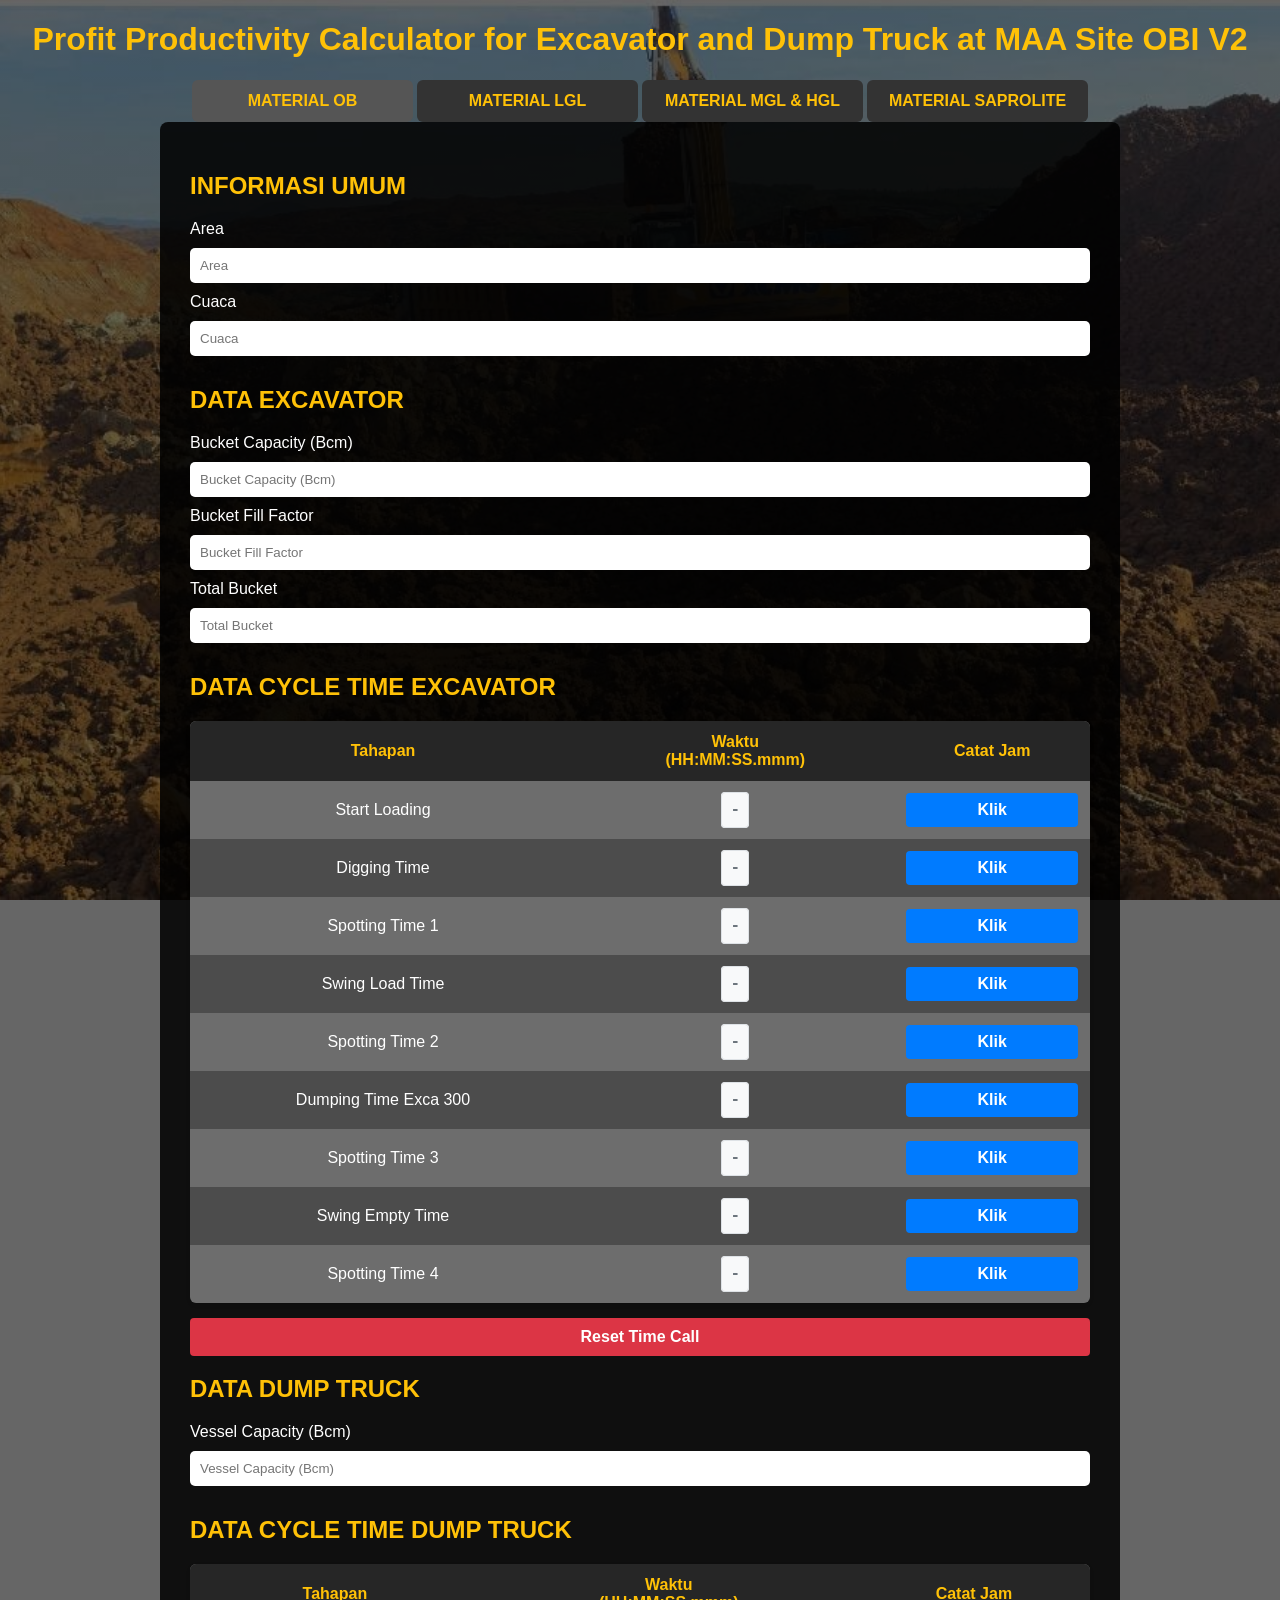
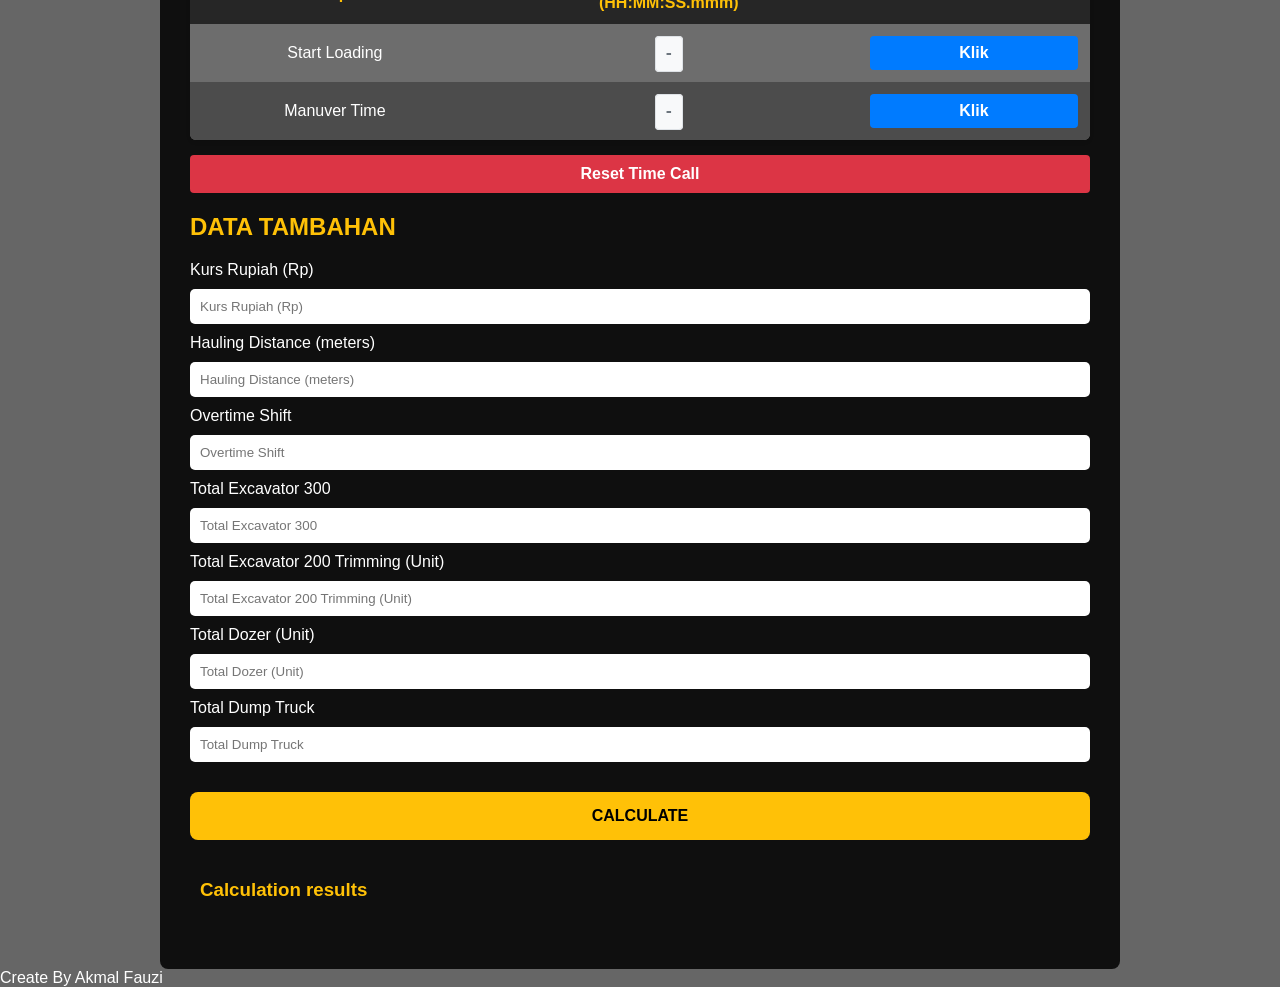
<file: index.html>
<!DOCTYPE html>
<html lang="en">
<head>
  <meta charset="UTF-8" />
  <meta name="viewport" content="width=device-width, initial-scale=1.0"/>
  <title>Productivity Profit v2 Calculator</title>
  <link rel="stylesheet" href="style.css">

  <style>
    .time-call-section {
      background-color: #f8f9fa;
      border: 1px solid #dee2e6;
      border-radius: 8px;
      padding: 20px;
      margin: 20px 0;
    }
    
    .time-call-header {
      background-color: #6c757d;
      color: #ffc107;
      padding: 15px;
      border-radius: 6px;
      margin-bottom: 20px;
      text-align: center;
      font-weight: bold;
      font-size: 18px;
    }
    
    .time-call-table {
      width: 100%;
      border-collapse: collapse;
      background-color: rgb(109, 109, 109);
      border-radius: 6px;
      overflow: hidden;
      box-shadow: 0 2px 4px rgba(0,0,0,0.1);
    }
    
    .time-call-table th {
      background-color: #262626;
      color: #ffc107;
      padding: 12px;
      text-align: center;
      font-weight: bold;
    }
    
    .time-call-table td {
      padding: 12px;
      text-align: center;
    }
    
    .time-call-table tr:nth-child(even) {
      background-color: #4c4c4c;
    }
    
    .phase-name {
      text-align: left;
      font-weight: 500;
      color: #ffffff;
    }
    
    .time-display {
      font-family: 'Courier New', monospace;
      font-weight: bold;
      color: #6c757d;
      background-color: #f8f9fa;
      padding: 8px;
      border-radius: 4px;
      border: 1px solid #dee2e6;
    }
    
    .recorded-time {
      color: #28a745;
      background-color: #d4edda;
      border-color: #c3e6cb;
    }
    
    .klik-button {
      background-color: #007bff;
      color: white;
      border: none;
      padding: 8px 16px;
      border-radius: 4px;
      cursor: pointer;
      font-weight: bold;
      transition: all 0.2s ease;
    }
    
    .klik-button:hover {
      background-color: #0056b3;
      transform: translateY(-1px);
    }
    
    .klik-button:active {
      transform: translateY(0);
    }
    
    .reset-button {
      background-color: #dc3545;
      color: white;
      border: none;
      padding: 10px 20px;
      border-radius: 4px;
      cursor: pointer;
      font-weight: bold;
      margin-top: 15px;
      transition: all 0.2s ease;
    }
    
    .reset-button:hover {
      background-color: #c82333;
    }
    
    .summary-section {
      margin-top: 20px;
      padding: 15px;
      background-color: #e3f2fd;
      border-radius: 6px;
      border-left: 4px solid #2196f3;
    }
    
    .summary-title {
      color: #1976d2;
      font-weight: bold;
      margin-bottom: 10px;
    }
    
    .summary-item {
      display: flex;
      justify-content: space-between;
      margin-bottom: 5px;
      padding: 5px 0;
    }
    
    .summary-value {
      font-family: 'Courier New', monospace;
      font-weight: bold;
      color: #1976d2;
    }
  </style>
</head>
<body>
    <h1>Profit Productivity Calculator for Excavator and Dump Truck at MAA Site OBI V2</h1>
    <div class="tabs">
      <button class="tab active">MATERIAL OB</button>
      <button class="tab" onclick="location.href='lgl.html'">MATERIAL LGL</button>
      <button class="tab" onclick="location.href='hglmgl.html'">MATERIAL MGL & HGL</button>
      <button class="tab" onclick="location.href='saprolite.html'">MATERIAL SAPROLITE</button>
    </div>
  <div class="container">
    

    <form id="calc-form">

      <section class="info-section">
        <h2>INFORMASI UMUM</h2>
        <label for="area">Area</label>
        <input type="text" placeholder="Area" id="area">
        <label for="cuaca">Cuaca</label>
        <input type="text" placeholder="Cuaca" id="cuaca">
      </section>

      <section>
        <h2>DATA EXCAVATOR</h2>
        <label for="">Bucket Capacity (Bcm)</label>
        <input type="number" step="any" placeholder="Bucket Capacity (Bcm)" id="bucketCapacity" required>
        <label for="">Bucket Fill Factor</label>
        <input type="number" step="any" placeholder="Bucket Fill Factor" id="fillFactor" required>
        <label for="">Total Bucket</label>
        <input type="number" step="any" placeholder="Total Bucket" id="totalBucket" required>
      </section>

      <!-- TIME CALL SECTION -->
        <h2>DATA CYCLE TIME EXCAVATOR</h2>
        <table class="time-call-table">
          <thead>
            <tr>
              <th>Tahapan</th>
              <th>Waktu<br>(HH:MM:SS.mmm)</th>
              <th>Catat Jam</th>
            </tr>
          </thead>
          <tbody>
            <tr>
              <td class="phase-name">Start Loading</td>
              <td><span class="time-display" id="start-loading-time">-</span></td>
              <td><button type="button" class="klik-button" onclick="recordTime('startLoading')">Klik</button></td>
            </tr>
            <tr>
              <td class="phase-name">Digging Time</td>
              <td><span class="time-display" id="digging-time">-</span></td>
              <td><button type="button" class="klik-button" onclick="recordTime('digging')">Klik</button></td>
            </tr>
            <tr>
              <td class="phase-name">Spotting Time 1</td>
              <td><span class="time-display" id="spotting1-time">-</span></td>
              <td><button type="button" class="klik-button" onclick="recordTime('spotting1')">Klik</button></td>
            </tr>
            <tr>
              <td class="phase-name">Swing Load Time</td>
              <td><span class="time-display" id="swing-load-time">-</span></td>
              <td><button type="button" class="klik-button" onclick="recordTime('swingLoad')">Klik</button></td>
            </tr>
            <tr>
              <td class="phase-name">Spotting Time 2</td>
              <td><span class="time-display" id="spotting2-time">-</span></td>
              <td><button type="button" class="klik-button" onclick="recordTime('spotting2')">Klik</button></td>
            </tr>
            <tr>
              <td class="phase-name">Dumping Time Exca 300</td>
              <td><span class="time-display" id="dumping-exca-time">-</span></td>
              <td><button type="button" class="klik-button" onclick="recordTime('dumpingExca')">Klik</button></td>
            </tr>
            <tr>
              <td class="phase-name">Spotting Time 3</td>
              <td><span class="time-display" id="spotting3-time">-</span></td>
              <td><button type="button" class="klik-button" onclick="recordTime('spotting3')">Klik</button></td>
            </tr>
            <tr>
              <td class="phase-name">Swing Empty Time</td>
              <td><span class="time-display" id="swing-empty-time">-</span></td>
              <td><button type="button" class="klik-button" onclick="recordTime('swingEmpty')">Klik</button></td>
            </tr>
            <tr>
              <td class="phase-name">Spotting Time 4</td>
              <td><span class="time-display" id="spotting4-time">-</span></td>
              <td><button type="button" class="klik-button" onclick="recordTime('spotting4')">Klik</button></td>
            </tr>
          </tbody>
          <input type="hidden" id="startLoading">
          <input type="hidden" id="digging">
          <input type="hidden" id="spotting1">
          <input type="hidden" id="swingLoad">
          <input type="hidden" id="spotting2">
          <input type="hidden" id="dumpingExca">
          <input type="hidden" id="spotting3">
          <input type="hidden" id="swingEmpty">
          <input type="hidden" id="spotting4">

        </table>
        
        <button type="button" class="reset-button" onclick="resetTimeCall()">Reset Time Call</button>

      <section>
        <h2>DATA DUMP TRUCK</h2>
        <label for="">Vessel Capacity (Bcm)</label>
        <input type="number" step="any" placeholder="Vessel Capacity (Bcm)" id="vesselCapacity" required>
      </section>

      <h2>DATA CYCLE TIME DUMP TRUCK</h2>
        <table class="time-call-table">
          <thead>
            <tr>
              <th>Tahapan</th>
              <th>Waktu<br>(HH:MM:SS.mmm)</th>
              <th>Catat Jam</th>
            </tr>
          </thead>
          <tbody>
            <tr>
              <td class="phase-name">Start Loading</td>
              <td><span class="time-display" id="start-loading-time-dt">-</span></td>
              <td><button type="button" class="klik-button" onclick="recordTime('startLoadingdt')">Klik</button></td>
            </tr>
            <tr>
              <td class="phase-name">Manuver Time </td>
              <td><span class="time-display" id="manuver-time">-</span></td>
              <td><button type="button" class="klik-button" onclick="recordTime('manuver')">Klik</button></td>
            </tr>
          </tbody>
          <input type="hidden" id="startLoadingdt">
          <input type="hidden" id="manuver">

        </table>
        
        <button type="button" class="reset-button" onclick="resetTimeCall()">Reset Time Call</button>

      <section>
        <h2>DATA TAMBAHAN</h2>
        <label for="">Kurs Rupiah (Rp)</label>
        <input type="number" step="any" placeholder="Kurs Rupiah (Rp)" id="kursRupiah" required>
        <label for="">Hauling Distance (meters)</label>
        <input type="number" step="any" placeholder="Hauling Distance (meters)" id="haulingDistance" required>
        <label for="">Overtime Shift</label>
        <input type="number" step="any" placeholder="Overtime Shift" id="overtimeshift" required>
        <label for="">Total Excavator 300</label>
        <input type="number" step="any" placeholder="Total Excavator 300" id="exca300" required>
        <label for="">Total Excavator 200 Trimming (Unit)</label>
        <input type="number" step="any" placeholder="Total Excavator 200 Trimming (Unit)" id="exca200" required>
        <label for="">Total Dozer (Unit)</label>
        <input type="number" step="any" placeholder="Total Dozer (Unit)" id="dozer" required>
        <label for="">Total Dump Truck</label>
        <input type="number" step="any" placeholder="Total Dump Truck" id="dt" required>
      </section>

      <button type="submit">CALCULATE</button>

      <section id="results">
        <h3>Calculation results</h3>
        <div id="output"></div>
      </section>
    </form>
  </div>
<footer>Create By Akmal Fauzi</footer>
  <script src="script.js"></script>
</body>

</html>
</file>
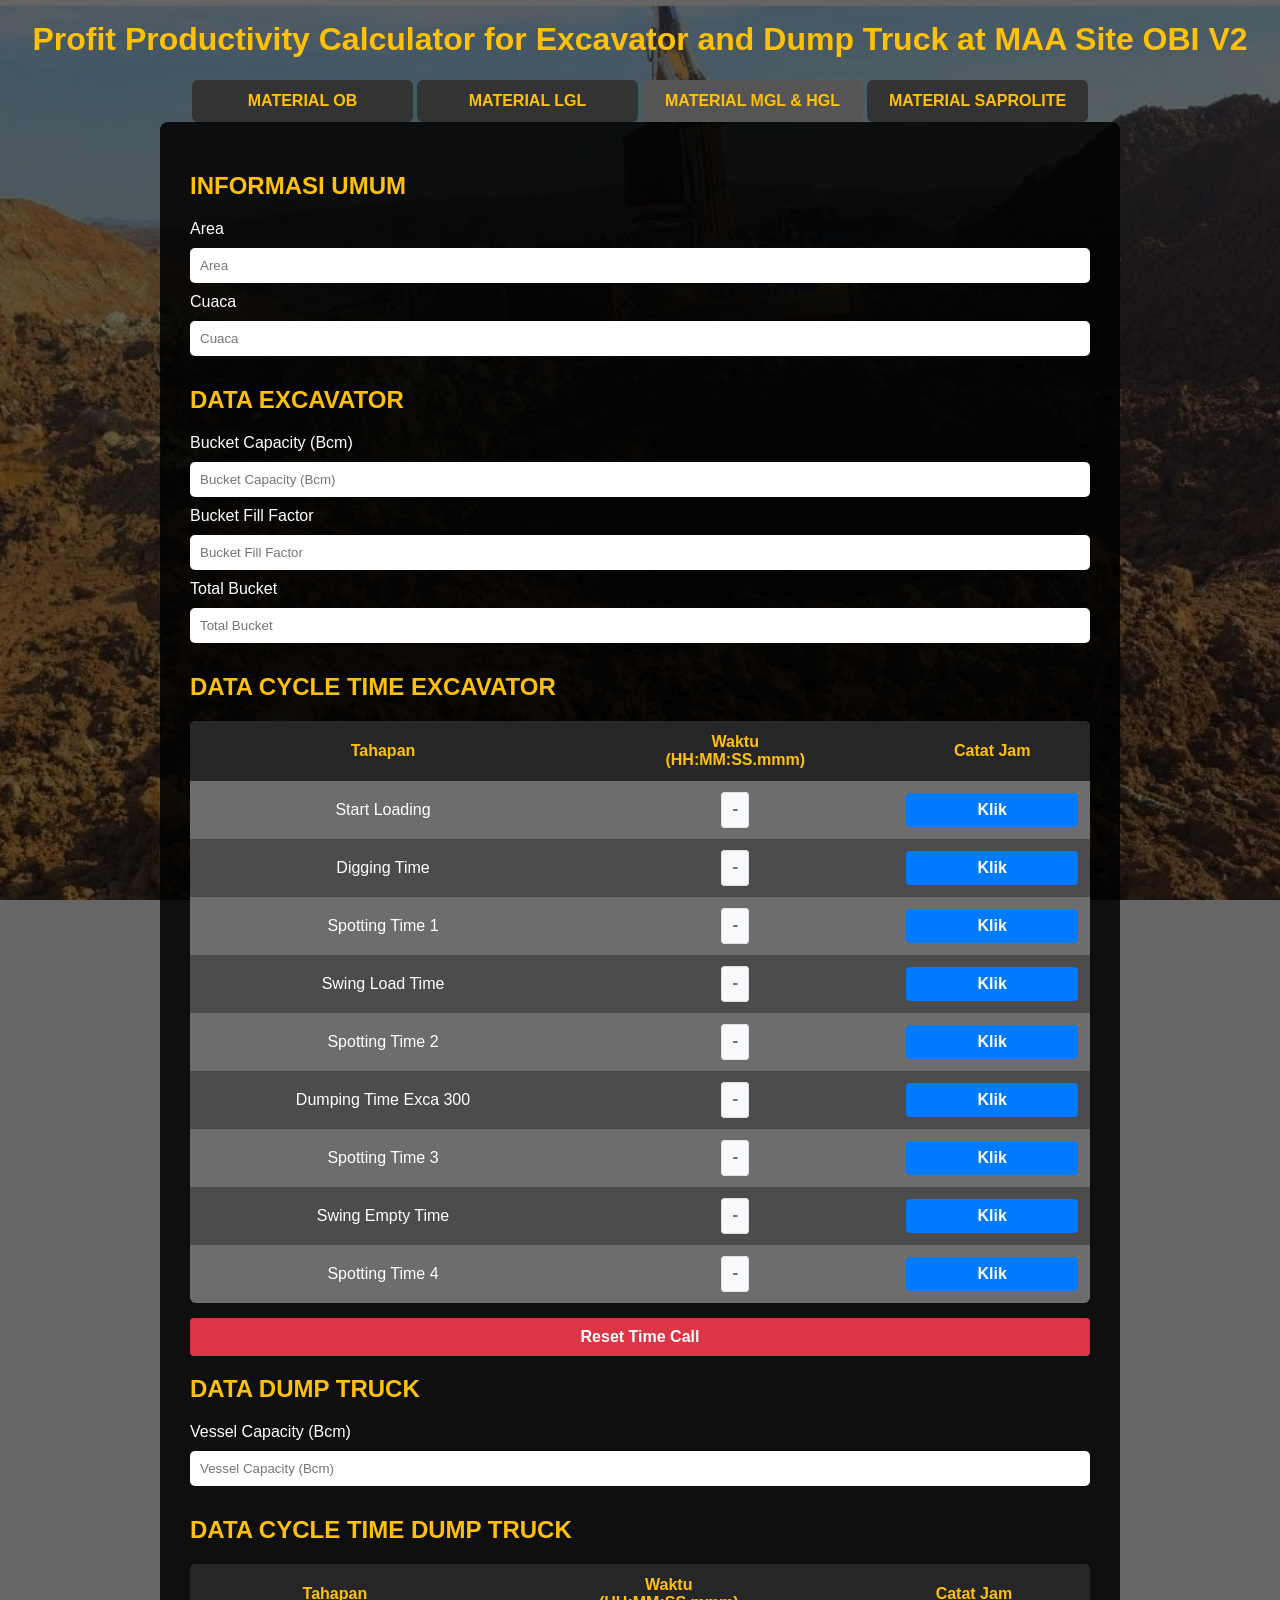
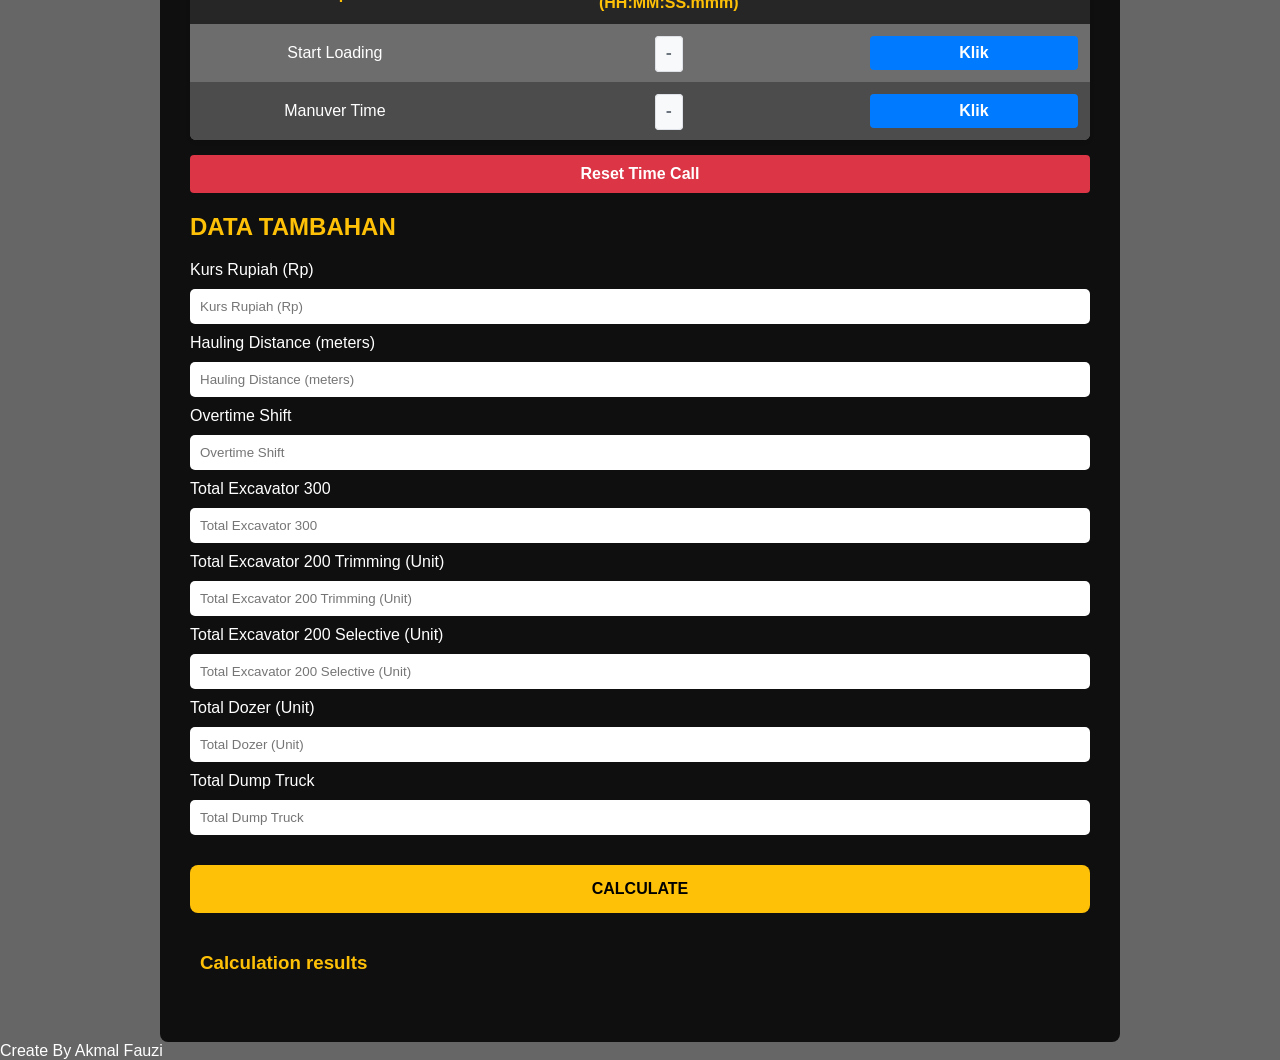
<file: hglmgl.html>
<!DOCTYPE html>
<html lang="en">
<head>
  <meta charset="UTF-8" />
  <meta name="viewport" content="width=device-width, initial-scale=1.0"/>
  <title>Productivity Profit v2 Calculator</title>
  <link rel="stylesheet" href="style.css">
  <style>
    .time-call-section {
      background-color: #f8f9fa;
      border: 1px solid #dee2e6;
      border-radius: 8px;
      padding: 20px;
      margin: 20px 0;
    }
    
    .time-call-header {
      background-color: #6c757d;
      color: #ffc107;
      padding: 15px;
      border-radius: 6px;
      margin-bottom: 20px;
      text-align: center;
      font-weight: bold;
      font-size: 18px;
    }
    
    .time-call-table {
      width: 100%;
      border-collapse: collapse;
      background-color: rgb(109, 109, 109);
      border-radius: 6px;
      overflow: hidden;
      box-shadow: 0 2px 4px rgba(0,0,0,0.1);
    }
    
    .time-call-table th {
      background-color: #262626;
      color: #ffc107;
      padding: 12px;
      text-align: center;
      font-weight: bold;
    }
    
    .time-call-table td {
      padding: 12px;
      text-align: center;
    }
    
    .time-call-table tr:nth-child(even) {
      background-color: #4c4c4c;
    }
    
    .phase-name {
      text-align: left;
      font-weight: 500;
      color: #ffffff;
    }
    
    .time-display {
      font-family: 'Courier New', monospace;
      font-weight: bold;
      color: #6c757d;
      background-color: #f8f9fa;
      padding: 8px;
      border-radius: 4px;
      border: 1px solid #dee2e6;
    }
    
    .recorded-time {
      color: #28a745;
      background-color: #d4edda;
      border-color: #c3e6cb;
    }
    
    .klik-button {
      background-color: #007bff;
      color: white;
      border: none;
      padding: 8px 16px;
      border-radius: 4px;
      cursor: pointer;
      font-weight: bold;
      transition: all 0.2s ease;
    }
    
    .klik-button:hover {
      background-color: #0056b3;
      transform: translateY(-1px);
    }
    
    .klik-button:active {
      transform: translateY(0);
    }
    
    .reset-button {
      background-color: #dc3545;
      color: white;
      border: none;
      padding: 10px 20px;
      border-radius: 4px;
      cursor: pointer;
      font-weight: bold;
      margin-top: 15px;
      transition: all 0.2s ease;
    }
    
    .reset-button:hover {
      background-color: #c82333;
    }
    
    .summary-section {
      margin-top: 20px;
      padding: 15px;
      background-color: #e3f2fd;
      border-radius: 6px;
      border-left: 4px solid #2196f3;
    }
    
    .summary-title {
      color: #1976d2;
      font-weight: bold;
      margin-bottom: 10px;
    }
    
    .summary-item {
      display: flex;
      justify-content: space-between;
      margin-bottom: 5px;
      padding: 5px 0;
    }
    
    .summary-value {
      font-family: 'Courier New', monospace;
      font-weight: bold;
      color: #1976d2;
    }
  </style>
</head>
<body>
    <h1>Profit Productivity Calculator for Excavator and Dump Truck at MAA Site OBI V2</h1>
    <div class="tabs">
      <button class="tab" onclick="location.href='index.html'">MATERIAL OB</button>
      <button class="tab">MATERIAL LGL</button>
      <button class="tab active" onclick="location.href='hglmgl.html'">MATERIAL MGL & HGL</button>
      <button class="tab" onclick="location.href='saprolite.html'">MATERIAL SAPROLITE</button>
    </div>
  <div class="container">
    

    <form id="calc-form">

      <section class="info-section">
        <h2>INFORMASI UMUM</h2>
        <label for="area">Area</label>
        <input type="text" placeholder="Area" id="area">
        <label for="cuaca">Cuaca</label>
        <input type="text" placeholder="Cuaca" id="cuaca">
      </section>

      <section>
        <h2>DATA EXCAVATOR</h2>
        <label for="">Bucket Capacity (Bcm)</label>
        <input type="number" step="any" placeholder="Bucket Capacity (Bcm)" id="bucketCapacity" required>
        <label for="">Bucket Fill Factor</label>
        <input type="number" step="any" placeholder="Bucket Fill Factor" id="fillFactor" required>
        <label for="">Total Bucket</label>
        <input type="number" step="any" placeholder="Total Bucket" id="totalBucket" required>
      </section>

      <!-- TIME CALL SECTION -->
        <h2>DATA CYCLE TIME EXCAVATOR</h2>
        <table class="time-call-table">
          <thead>
            <tr>
              <th>Tahapan</th>
              <th>Waktu<br>(HH:MM:SS.mmm)</th>
              <th>Catat Jam</th>
            </tr>
          </thead>
          <tbody>
            <tr>
              <td class="phase-name">Start Loading</td>
              <td><span class="time-display" id="start-loading-time">-</span></td>
              <td><button type="button" class="klik-button" onclick="recordTime('startLoading')">Klik</button></td>
            </tr>
            <tr>
              <td class="phase-name">Digging Time</td>
              <td><span class="time-display" id="digging-time">-</span></td>
              <td><button type="button" class="klik-button" onclick="recordTime('digging')">Klik</button></td>
            </tr>
            <tr>
              <td class="phase-name">Spotting Time 1</td>
              <td><span class="time-display" id="spotting1-time">-</span></td>
              <td><button type="button" class="klik-button" onclick="recordTime('spotting1')">Klik</button></td>
            </tr>
            <tr>
              <td class="phase-name">Swing Load Time</td>
              <td><span class="time-display" id="swing-load-time">-</span></td>
              <td><button type="button" class="klik-button" onclick="recordTime('swingLoad')">Klik</button></td>
            </tr>
            <tr>
              <td class="phase-name">Spotting Time 2</td>
              <td><span class="time-display" id="spotting2-time">-</span></td>
              <td><button type="button" class="klik-button" onclick="recordTime('spotting2')">Klik</button></td>
            </tr>
            <tr>
              <td class="phase-name">Dumping Time Exca 300</td>
              <td><span class="time-display" id="dumping-exca-time">-</span></td>
              <td><button type="button" class="klik-button" onclick="recordTime('dumpingExca')">Klik</button></td>
            </tr>
            <tr>
              <td class="phase-name">Spotting Time 3</td>
              <td><span class="time-display" id="spotting3-time">-</span></td>
              <td><button type="button" class="klik-button" onclick="recordTime('spotting3')">Klik</button></td>
            </tr>
            <tr>
              <td class="phase-name">Swing Empty Time</td>
              <td><span class="time-display" id="swing-empty-time">-</span></td>
              <td><button type="button" class="klik-button" onclick="recordTime('swingEmpty')">Klik</button></td>
            </tr>
            <tr>
              <td class="phase-name">Spotting Time 4</td>
              <td><span class="time-display" id="spotting4-time">-</span></td>
              <td><button type="button" class="klik-button" onclick="recordTime('spotting4')">Klik</button></td>
            </tr>
          </tbody>
          <input type="hidden" id="startLoading">
          <input type="hidden" id="digging">
          <input type="hidden" id="spotting1">
          <input type="hidden" id="swingLoad">
          <input type="hidden" id="spotting2">
          <input type="hidden" id="dumpingExca">
          <input type="hidden" id="spotting3">
          <input type="hidden" id="swingEmpty">
          <input type="hidden" id="spotting4">

        </table>
        
        <button type="button" class="reset-button" onclick="resetTimeCall()">Reset Time Call</button>

      <section>
        <h2>DATA DUMP TRUCK</h2>
        <label for="">Vessel Capacity (Bcm)</label>
        <input type="number" step="any" placeholder="Vessel Capacity (Bcm)" id="vesselCapacity" required>
      </section>

      <h2>DATA CYCLE TIME DUMP TRUCK</h2>
        <table class="time-call-table">
          <thead>
            <tr>
              <th>Tahapan</th>
              <th>Waktu<br>(HH:MM:SS.mmm)</th>
              <th>Catat Jam</th>
            </tr>
          </thead>
          <tbody>
            <tr>
              <td class="phase-name">Start Loading</td>
              <td><span class="time-display" id="start-loading-time-dt">-</span></td>
              <td><button type="button" class="klik-button" onclick="recordTime('startLoadingdt')">Klik</button></td>
            </tr>
            <tr>
              <td class="phase-name">Manuver Time </td>
              <td><span class="time-display" id="manuver-time">-</span></td>
              <td><button type="button" class="klik-button" onclick="recordTime('manuver')">Klik</button></td>
            </tr>
          </tbody>
          <input type="hidden" id="startLoadingdt">
          <input type="hidden" id="manuver">

        </table>
        
        <button type="button" class="reset-button" onclick="resetTimeCall()">Reset Time Call</button>

      <section>
        <h2>DATA TAMBAHAN</h2>
        <label for="">Kurs Rupiah (Rp)</label>
        <input type="number" step="any" placeholder="Kurs Rupiah (Rp)" id="kursRupiah" required>
        <label for="">Hauling Distance (meters)</label>
        <input type="number" step="any" placeholder="Hauling Distance (meters)" id="haulingDistance" required>
        <label for="">Overtime Shift</label>
        <input type="number" step="any" placeholder="Overtime Shift" id="overtimeshift" required>
        <label for="">Total Excavator 300</label>
        <input type="number" step="any" placeholder="Total Excavator 300" id="exca300" required>
        <label for="">Total Excavator 200 Trimming (Unit)</label>
        <input type="number" step="any" placeholder="Total Excavator 200 Trimming (Unit)" id="exca200" required>
        <label for="">Total Excavator 200 Selective (Unit)</label>
        <input type="number" step="any" placeholder="Total Excavator 200 Selective (Unit)" id="exca200sel" required>
        <label for="">Total Dozer (Unit)</label>
        <input type="number" step="any" placeholder="Total Dozer (Unit)" id="dozer" required>
        <label for="">Total Dump Truck</label>
        <input type="number" step="any" placeholder="Total Dump Truck" id="dt" required>
      </section>

      <button type="submit">CALCULATE</button>

      <section id="results">
        <h3>Calculation results</h3>
        <div id="output"></div>
      </section>
    </form>
  </div>
<footer>Create By Akmal Fauzi</footer>
  <script src="hglmgl.js"></script>
</body>

</html>
</file>
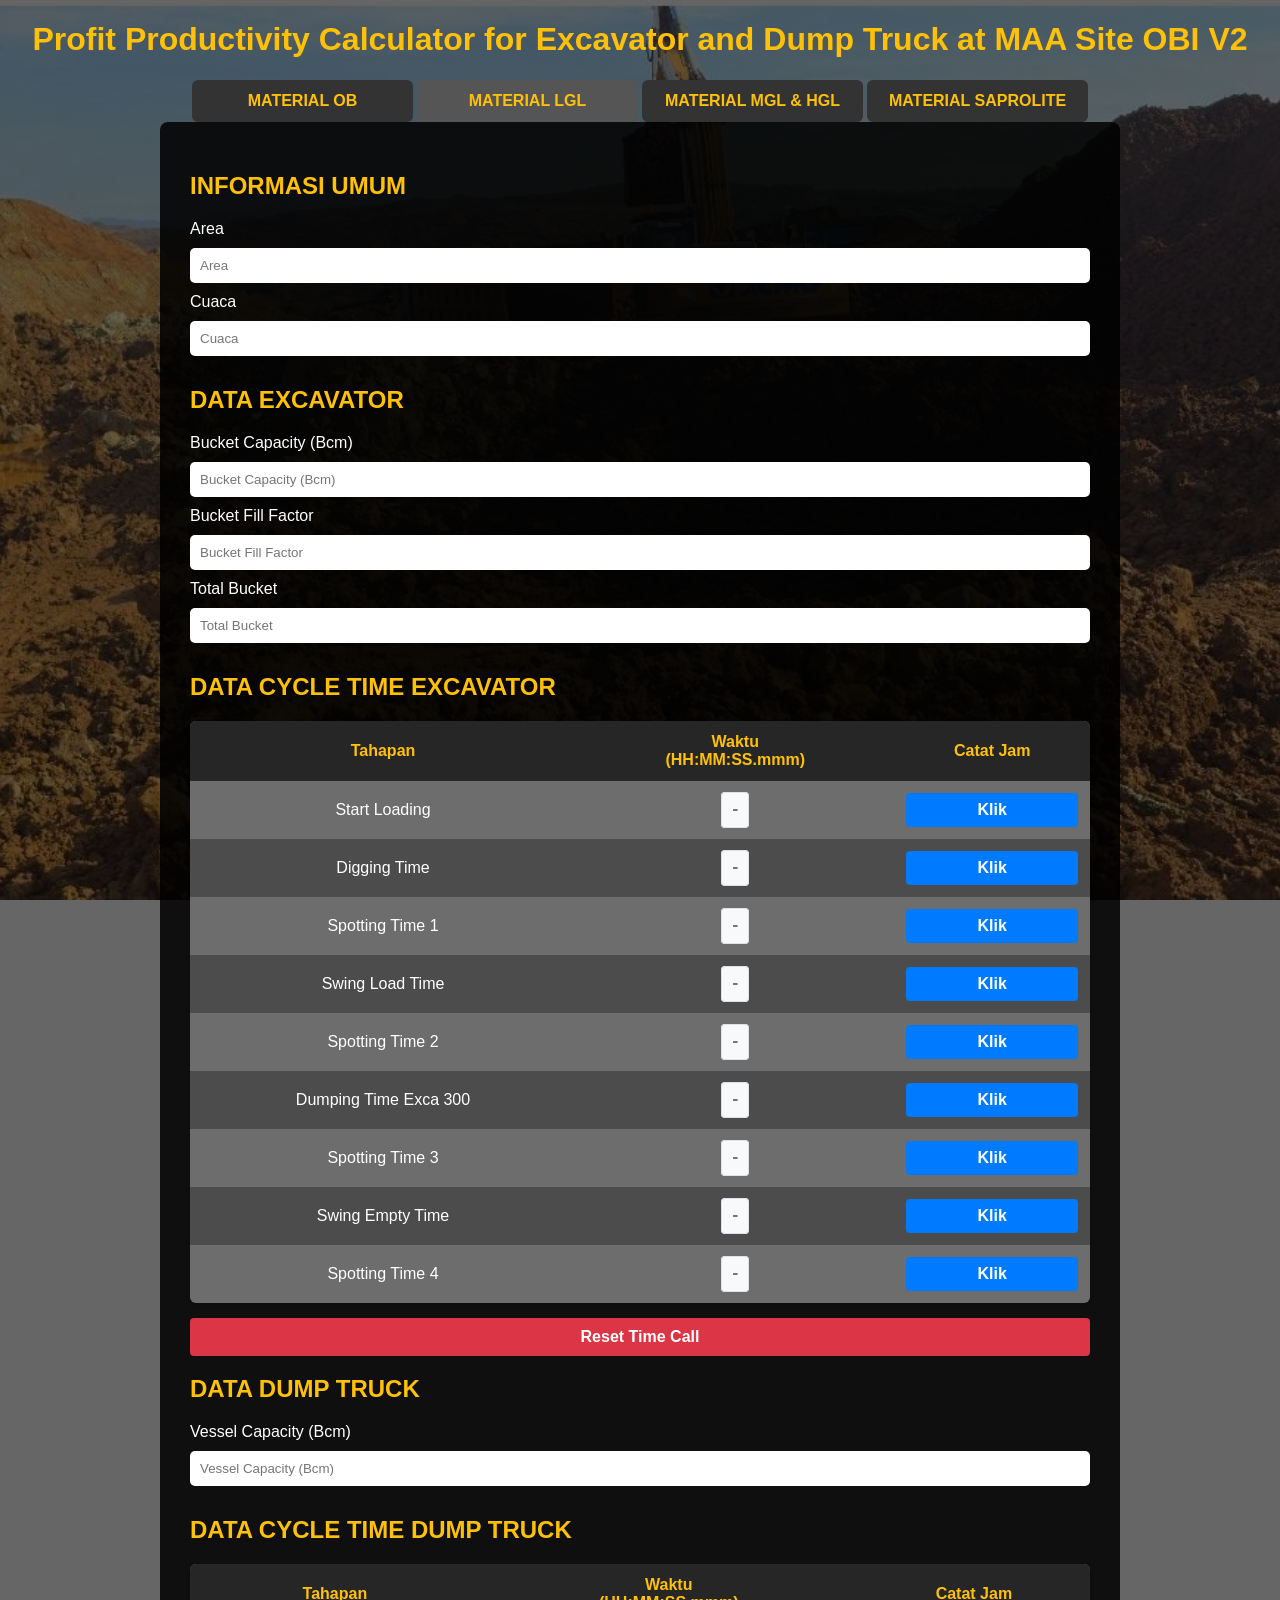
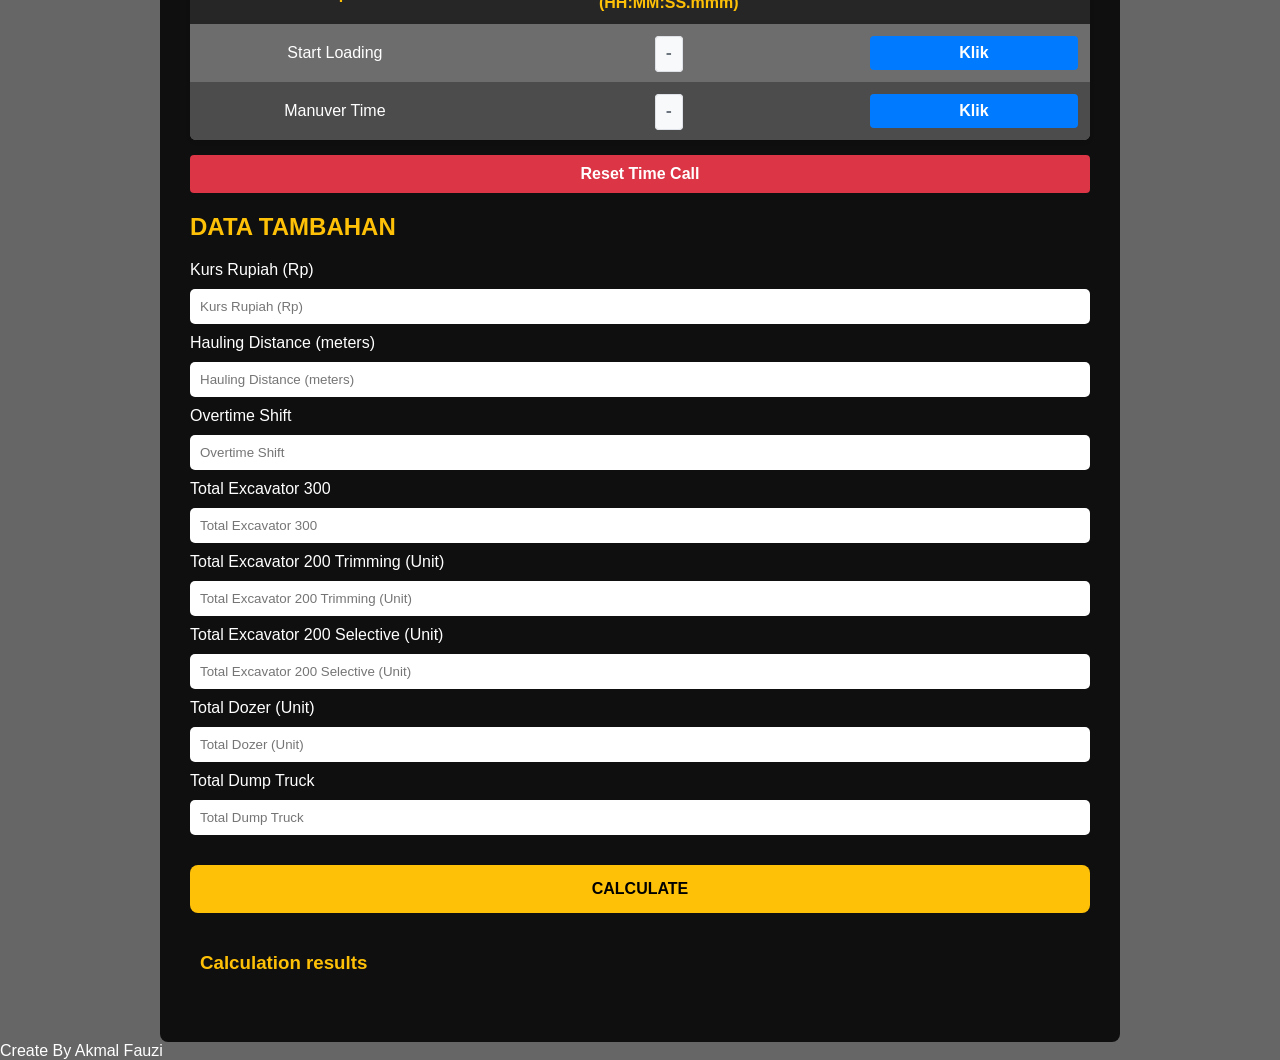
<file: lgl.html>
<!DOCTYPE html>
<html lang="en">
<head>
  <meta charset="UTF-8" />
  <meta name="viewport" content="width=device-width, initial-scale=1.0"/>
  <title>Productivity Profit v2 Calculator</title>
  <link rel="stylesheet" href="style.css">
  <style>
    .time-call-section {
      background-color: #f8f9fa;
      border: 1px solid #dee2e6;
      border-radius: 8px;
      padding: 20px;
      margin: 20px 0;
    }
    
    .time-call-header {
      background-color: #6c757d;
      color: #ffc107;
      padding: 15px;
      border-radius: 6px;
      margin-bottom: 20px;
      text-align: center;
      font-weight: bold;
      font-size: 18px;
    }
    
    .time-call-table {
      width: 100%;
      border-collapse: collapse;
      background-color: rgb(109, 109, 109);
      border-radius: 6px;
      overflow: hidden;
      box-shadow: 0 2px 4px rgba(0,0,0,0.1);
    }
    
    .time-call-table th {
      background-color: #262626;
      color: #ffc107;
      padding: 12px;
      text-align: center;
      font-weight: bold;
    }
    
    .time-call-table td {
      padding: 12px;
      text-align: center;
    }
    
    .time-call-table tr:nth-child(even) {
      background-color: #4c4c4c;
    }
    
    .phase-name {
      text-align: left;
      font-weight: 500;
      color: #ffffff;
    }
    
    .time-display {
      font-family: 'Courier New', monospace;
      font-weight: bold;
      color: #6c757d;
      background-color: #f8f9fa;
      padding: 8px;
      border-radius: 4px;
      border: 1px solid #dee2e6;
    }
    
    .recorded-time {
      color: #28a745;
      background-color: #d4edda;
      border-color: #c3e6cb;
    }
    
    .klik-button {
      background-color: #007bff;
      color: white;
      border: none;
      padding: 8px 16px;
      border-radius: 4px;
      cursor: pointer;
      font-weight: bold;
      transition: all 0.2s ease;
    }
    
    .klik-button:hover {
      background-color: #0056b3;
      transform: translateY(-1px);
    }
    
    .klik-button:active {
      transform: translateY(0);
    }
    
    .reset-button {
      background-color: #dc3545;
      color: white;
      border: none;
      padding: 10px 20px;
      border-radius: 4px;
      cursor: pointer;
      font-weight: bold;
      margin-top: 15px;
      transition: all 0.2s ease;
    }
    
    .reset-button:hover {
      background-color: #c82333;
    }
    
    .summary-section {
      margin-top: 20px;
      padding: 15px;
      background-color: #e3f2fd;
      border-radius: 6px;
      border-left: 4px solid #2196f3;
    }
    
    .summary-title {
      color: #1976d2;
      font-weight: bold;
      margin-bottom: 10px;
    }
    
    .summary-item {
      display: flex;
      justify-content: space-between;
      margin-bottom: 5px;
      padding: 5px 0;
    }
    
    .summary-value {
      font-family: 'Courier New', monospace;
      font-weight: bold;
      color: #1976d2;
    }
  </style>
</head>
<body>
    <h1>Profit Productivity Calculator for Excavator and Dump Truck at MAA Site OBI V2</h1>
    <div class="tabs">
      <button class="tab" onclick="location.href='index.html'">MATERIAL OB</button>
      <button class="tab active">MATERIAL LGL</button>
      <button class="tab" onclick="location.href='hglmgl.html'">MATERIAL MGL & HGL</button>
      <button class="tab" onclick="location.href='saprolite.html'">MATERIAL SAPROLITE</button>
    </div>
  <div class="container">
    

    <form id="calc-form">

      <section class="info-section">
        <h2>INFORMASI UMUM</h2>
        <label for="area">Area</label>
        <input type="text" placeholder="Area" id="area">
        <label for="cuaca">Cuaca</label>
        <input type="text" placeholder="Cuaca" id="cuaca">
      </section>

      <section>
        <h2>DATA EXCAVATOR</h2>
        <label for="">Bucket Capacity (Bcm)</label>
        <input type="number" step="any" placeholder="Bucket Capacity (Bcm)" id="bucketCapacity" required>
        <label for="">Bucket Fill Factor</label>
        <input type="number" step="any" placeholder="Bucket Fill Factor" id="fillFactor" required>
        <label for="">Total Bucket</label>
        <input type="number" step="any" placeholder="Total Bucket" id="totalBucket" required>
      </section>

      <!-- TIME CALL SECTION -->
        <h2>DATA CYCLE TIME EXCAVATOR</h2>
        <table class="time-call-table">
          <thead>
            <tr>
              <th>Tahapan</th>
              <th>Waktu<br>(HH:MM:SS.mmm)</th>
              <th>Catat Jam</th>
            </tr>
          </thead>
          <tbody>
            <tr>
              <td class="phase-name">Start Loading</td>
              <td><span class="time-display" id="start-loading-time">-</span></td>
              <td><button type="button" class="klik-button" onclick="recordTime('startLoading')">Klik</button></td>
            </tr>
            <tr>
              <td class="phase-name">Digging Time</td>
              <td><span class="time-display" id="digging-time">-</span></td>
              <td><button type="button" class="klik-button" onclick="recordTime('digging')">Klik</button></td>
            </tr>
            <tr>
              <td class="phase-name">Spotting Time 1</td>
              <td><span class="time-display" id="spotting1-time">-</span></td>
              <td><button type="button" class="klik-button" onclick="recordTime('spotting1')">Klik</button></td>
            </tr>
            <tr>
              <td class="phase-name">Swing Load Time</td>
              <td><span class="time-display" id="swing-load-time">-</span></td>
              <td><button type="button" class="klik-button" onclick="recordTime('swingLoad')">Klik</button></td>
            </tr>
            <tr>
              <td class="phase-name">Spotting Time 2</td>
              <td><span class="time-display" id="spotting2-time">-</span></td>
              <td><button type="button" class="klik-button" onclick="recordTime('spotting2')">Klik</button></td>
            </tr>
            <tr>
              <td class="phase-name">Dumping Time Exca 300</td>
              <td><span class="time-display" id="dumping-exca-time">-</span></td>
              <td><button type="button" class="klik-button" onclick="recordTime('dumpingExca')">Klik</button></td>
            </tr>
            <tr>
              <td class="phase-name">Spotting Time 3</td>
              <td><span class="time-display" id="spotting3-time">-</span></td>
              <td><button type="button" class="klik-button" onclick="recordTime('spotting3')">Klik</button></td>
            </tr>
            <tr>
              <td class="phase-name">Swing Empty Time</td>
              <td><span class="time-display" id="swing-empty-time">-</span></td>
              <td><button type="button" class="klik-button" onclick="recordTime('swingEmpty')">Klik</button></td>
            </tr>
            <tr>
              <td class="phase-name">Spotting Time 4</td>
              <td><span class="time-display" id="spotting4-time">-</span></td>
              <td><button type="button" class="klik-button" onclick="recordTime('spotting4')">Klik</button></td>
            </tr>
          </tbody>
          <input type="hidden" id="startLoading">
          <input type="hidden" id="digging">
          <input type="hidden" id="spotting1">
          <input type="hidden" id="swingLoad">
          <input type="hidden" id="spotting2">
          <input type="hidden" id="dumpingExca">
          <input type="hidden" id="spotting3">
          <input type="hidden" id="swingEmpty">
          <input type="hidden" id="spotting4">

        </table>
        
        <button type="button" class="reset-button" onclick="resetTimeCall()">Reset Time Call</button>

      <section>
        <h2>DATA DUMP TRUCK</h2>
        <label for="">Vessel Capacity (Bcm)</label>
        <input type="number" step="any" placeholder="Vessel Capacity (Bcm)" id="vesselCapacity" required>
      </section>

      <h2>DATA CYCLE TIME DUMP TRUCK</h2>
        <table class="time-call-table">
          <thead>
            <tr>
              <th>Tahapan</th>
              <th>Waktu<br>(HH:MM:SS.mmm)</th>
              <th>Catat Jam</th>
            </tr>
          </thead>
          <tbody>
            <tr>
              <td class="phase-name">Start Loading</td>
              <td><span class="time-display" id="start-loading-time-dt">-</span></td>
              <td><button type="button" class="klik-button" onclick="recordTime('startLoadingdt')">Klik</button></td>
            </tr>
            <tr>
              <td class="phase-name">Manuver Time </td>
              <td><span class="time-display" id="manuver-time">-</span></td>
              <td><button type="button" class="klik-button" onclick="recordTime('manuver')">Klik</button></td>
            </tr>
          </tbody>
          <input type="hidden" id="startLoadingdt">
          <input type="hidden" id="manuver">

        </table>
        
        <button type="button" class="reset-button" onclick="resetTimeCall()">Reset Time Call</button>

      <section>
        <h2>DATA TAMBAHAN</h2>
        <label for="">Kurs Rupiah (Rp)</label>
        <input type="number" step="any" placeholder="Kurs Rupiah (Rp)" id="kursRupiah" required>
        <label for="">Hauling Distance (meters)</label>
        <input type="number" step="any" placeholder="Hauling Distance (meters)" id="haulingDistance" required>
        <label for="">Overtime Shift</label>
        <input type="number" step="any" placeholder="Overtime Shift" id="overtimeshift" required>
        <label for="">Total Excavator 300</label>
        <input type="number" step="any" placeholder="Total Excavator 300" id="exca300" required>
        <label for="">Total Excavator 200 Trimming (Unit)</label>
        <input type="number" step="any" placeholder="Total Excavator 200 Trimming (Unit)" id="exca200" required>
        <label for="">Total Excavator 200 Selective (Unit)</label>
        <input type="number" step="any" placeholder="Total Excavator 200 Selective (Unit)" id="exca200sel" required>
        <label for="">Total Dozer (Unit)</label>
        <input type="number" step="any" placeholder="Total Dozer (Unit)" id="dozer" required>
        <label for="">Total Dump Truck</label>
        <input type="number" step="any" placeholder="Total Dump Truck" id="dt" required>
      </section>

      <button type="submit">CALCULATE</button>

      <section id="results">
        <h3>Calculation results</h3>
        <div id="output"></div>
      </section>
    </form>
</div>

<footer>Create By Akmal Fauzi</footer>
  <script src="lgl.js"></script>
</body>

</html>
</file>
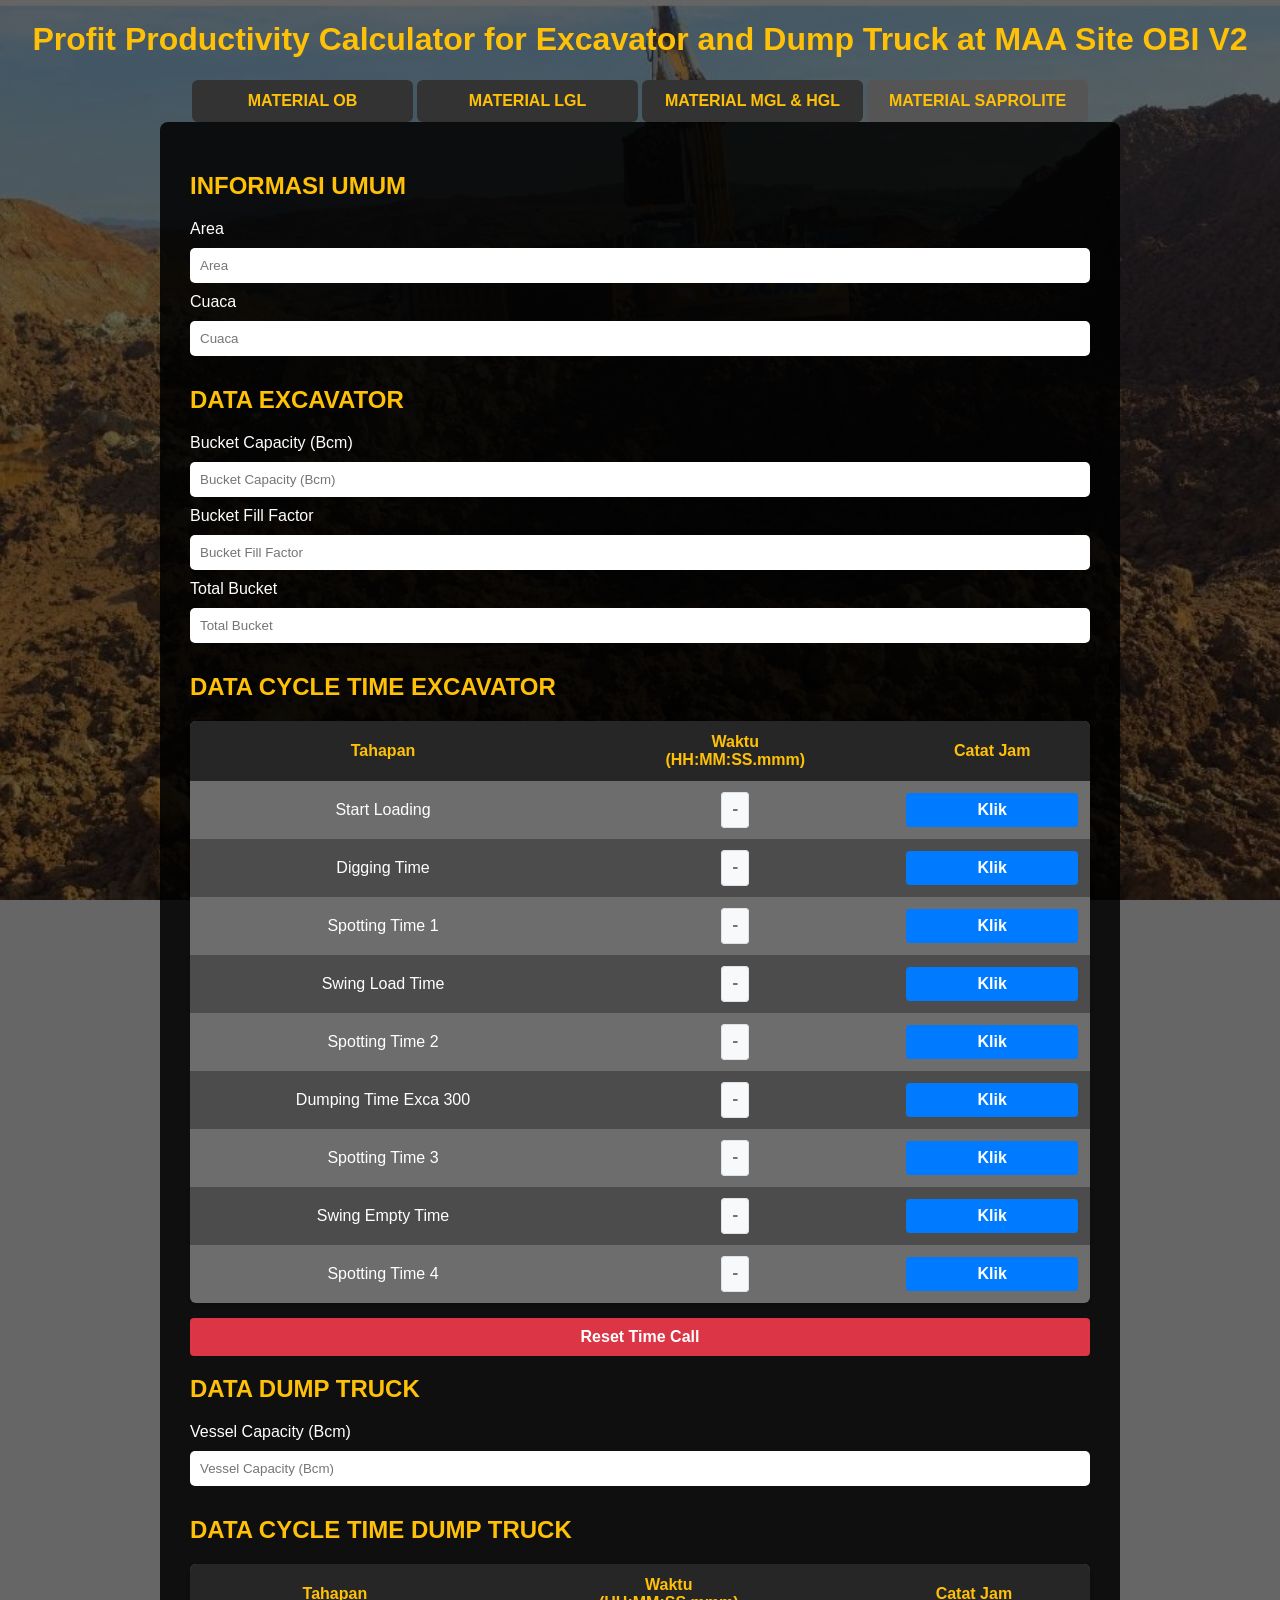
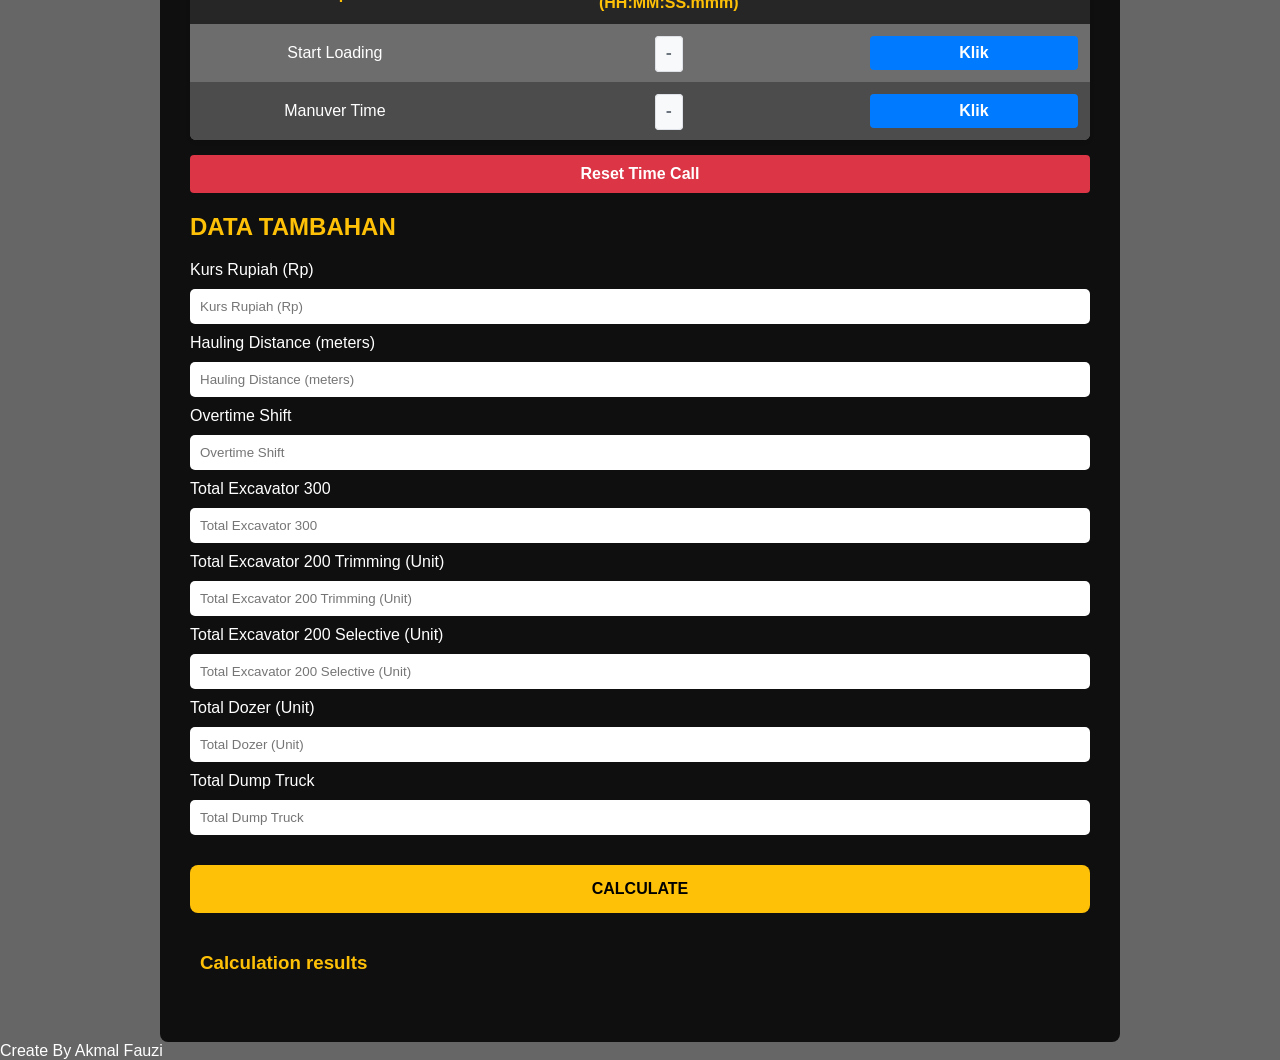
<file: saprolite.html>
<!DOCTYPE html>
<html lang="en">
<head>
  <meta charset="UTF-8" />
  <meta name="viewport" content="width=device-width, initial-scale=1.0"/>
  <title>Productivity Profit v2 Calculator</title>
  <link rel="stylesheet" href="style.css">
  <style>
    .time-call-section {
      background-color: #f8f9fa;
      border: 1px solid #dee2e6;
      border-radius: 8px;
      padding: 20px;
      margin: 20px 0;
    }
    
    .time-call-header {
      background-color: #6c757d;
      color: #ffc107;
      padding: 15px;
      border-radius: 6px;
      margin-bottom: 20px;
      text-align: center;
      font-weight: bold;
      font-size: 18px;
    }
    
    .time-call-table {
      width: 100%;
      border-collapse: collapse;
      background-color: rgb(109, 109, 109);
      border-radius: 6px;
      overflow: hidden;
      box-shadow: 0 2px 4px rgba(0,0,0,0.1);
    }
    
    .time-call-table th {
      background-color: #262626;
      color: #ffc107;
      padding: 12px;
      text-align: center;
      font-weight: bold;
    }
    
    .time-call-table td {
      padding: 12px;
      text-align: center;
    }
    
    .time-call-table tr:nth-child(even) {
      background-color: #4c4c4c;
    }
    
    .phase-name {
      text-align: left;
      font-weight: 500;
      color: #ffffff;
    }
    
    .time-display {
      font-family: 'Courier New', monospace;
      font-weight: bold;
      color: #6c757d;
      background-color: #f8f9fa;
      padding: 8px;
      border-radius: 4px;
      border: 1px solid #dee2e6;
    }
    
    .recorded-time {
      color: #28a745;
      background-color: #d4edda;
      border-color: #c3e6cb;
    }
    
    .klik-button {
      background-color: #007bff;
      color: white;
      border: none;
      padding: 8px 16px;
      border-radius: 4px;
      cursor: pointer;
      font-weight: bold;
      transition: all 0.2s ease;
    }
    
    .klik-button:hover {
      background-color: #0056b3;
      transform: translateY(-1px);
    }
    
    .klik-button:active {
      transform: translateY(0);
    }
    
    .reset-button {
      background-color: #dc3545;
      color: white;
      border: none;
      padding: 10px 20px;
      border-radius: 4px;
      cursor: pointer;
      font-weight: bold;
      margin-top: 15px;
      transition: all 0.2s ease;
    }
    
    .reset-button:hover {
      background-color: #c82333;
    }
    
    .summary-section {
      margin-top: 20px;
      padding: 15px;
      background-color: #e3f2fd;
      border-radius: 6px;
      border-left: 4px solid #2196f3;
    }
    
    .summary-title {
      color: #1976d2;
      font-weight: bold;
      margin-bottom: 10px;
    }
    
    .summary-item {
      display: flex;
      justify-content: space-between;
      margin-bottom: 5px;
      padding: 5px 0;
    }
    
    .summary-value {
      font-family: 'Courier New', monospace;
      font-weight: bold;
      color: #1976d2;
    }
  </style>
</head>
<body>
    <h1>Profit Productivity Calculator for Excavator and Dump Truck at MAA Site OBI V2</h1>
    <div class="tabs">
      <button class="tab" onclick="location.href='index.html'">MATERIAL OB</button>
      <button class="tab" onclick="location.href='lgl.html'">MATERIAL LGL</button>
      <button class="tab" onclick="location.href='hglmgl.html'">MATERIAL MGL & HGL</button>
      <button class="tab active">MATERIAL SAPROLITE</button>
    </div>
  <div class="container">
    

    <form id="calc-form">

      <section class="info-section">
        <h2>INFORMASI UMUM</h2>
        <label for="area">Area</label>
        <input type="text" placeholder="Area" id="area">
        <label for="cuaca">Cuaca</label>
        <input type="text" placeholder="Cuaca" id="cuaca">
      </section>

      <section>
        <h2>DATA EXCAVATOR</h2>
        <label for="">Bucket Capacity (Bcm)</label>
        <input type="number" step="any" placeholder="Bucket Capacity (Bcm)" id="bucketCapacity" required>
        <label for="">Bucket Fill Factor</label>
        <input type="number" step="any" placeholder="Bucket Fill Factor" id="fillFactor" required>
        <label for="">Total Bucket</label>
        <input type="number" step="any" placeholder="Total Bucket" id="totalBucket" required>
      </section>

      <!-- TIME CALL SECTION -->
        <h2>DATA CYCLE TIME EXCAVATOR</h2>
        <table class="time-call-table">
          <thead>
            <tr>
              <th>Tahapan</th>
              <th>Waktu<br>(HH:MM:SS.mmm)</th>
              <th>Catat Jam</th>
            </tr>
          </thead>
          <tbody>
            <tr>
              <td class="phase-name">Start Loading</td>
              <td><span class="time-display" id="start-loading-time">-</span></td>
              <td><button type="button" class="klik-button" onclick="recordTime('startLoading')">Klik</button></td>
            </tr>
            <tr>
              <td class="phase-name">Digging Time</td>
              <td><span class="time-display" id="digging-time">-</span></td>
              <td><button type="button" class="klik-button" onclick="recordTime('digging')">Klik</button></td>
            </tr>
            <tr>
              <td class="phase-name">Spotting Time 1</td>
              <td><span class="time-display" id="spotting1-time">-</span></td>
              <td><button type="button" class="klik-button" onclick="recordTime('spotting1')">Klik</button></td>
            </tr>
            <tr>
              <td class="phase-name">Swing Load Time</td>
              <td><span class="time-display" id="swing-load-time">-</span></td>
              <td><button type="button" class="klik-button" onclick="recordTime('swingLoad')">Klik</button></td>
            </tr>
            <tr>
              <td class="phase-name">Spotting Time 2</td>
              <td><span class="time-display" id="spotting2-time">-</span></td>
              <td><button type="button" class="klik-button" onclick="recordTime('spotting2')">Klik</button></td>
            </tr>
            <tr>
              <td class="phase-name">Dumping Time Exca 300</td>
              <td><span class="time-display" id="dumping-exca-time">-</span></td>
              <td><button type="button" class="klik-button" onclick="recordTime('dumpingExca')">Klik</button></td>
            </tr>
            <tr>
              <td class="phase-name">Spotting Time 3</td>
              <td><span class="time-display" id="spotting3-time">-</span></td>
              <td><button type="button" class="klik-button" onclick="recordTime('spotting3')">Klik</button></td>
            </tr>
            <tr>
              <td class="phase-name">Swing Empty Time</td>
              <td><span class="time-display" id="swing-empty-time">-</span></td>
              <td><button type="button" class="klik-button" onclick="recordTime('swingEmpty')">Klik</button></td>
            </tr>
            <tr>
              <td class="phase-name">Spotting Time 4</td>
              <td><span class="time-display" id="spotting4-time">-</span></td>
              <td><button type="button" class="klik-button" onclick="recordTime('spotting4')">Klik</button></td>
            </tr>
          </tbody>
          <input type="hidden" id="startLoading">
          <input type="hidden" id="digging">
          <input type="hidden" id="spotting1">
          <input type="hidden" id="swingLoad">
          <input type="hidden" id="spotting2">
          <input type="hidden" id="dumpingExca">
          <input type="hidden" id="spotting3">
          <input type="hidden" id="swingEmpty">
          <input type="hidden" id="spotting4">

        </table>
        
        <button type="button" class="reset-button" onclick="resetTimeCall()">Reset Time Call</button>

      <section>
        <h2>DATA DUMP TRUCK</h2>
        <label for="">Vessel Capacity (Bcm)</label>
        <input type="number" step="any" placeholder="Vessel Capacity (Bcm)" id="vesselCapacity" required>
      </section>

      <h2>DATA CYCLE TIME DUMP TRUCK</h2>
        <table class="time-call-table">
          <thead>
            <tr>
              <th>Tahapan</th>
              <th>Waktu<br>(HH:MM:SS.mmm)</th>
              <th>Catat Jam</th>
            </tr>
          </thead>
          <tbody>
            <tr>
              <td class="phase-name">Start Loading</td>
              <td><span class="time-display" id="start-loading-time-dt">-</span></td>
              <td><button type="button" class="klik-button" onclick="recordTime('startLoadingdt')">Klik</button></td>
            </tr>
            <tr>
              <td class="phase-name">Manuver Time </td>
              <td><span class="time-display" id="manuver-time">-</span></td>
              <td><button type="button" class="klik-button" onclick="recordTime('manuver')">Klik</button></td>
            </tr>
          </tbody>
          <input type="hidden" id="startLoadingdt">
          <input type="hidden" id="manuver">

        </table>
        
        <button type="button" class="reset-button" onclick="resetTimeCall()">Reset Time Call</button>

      <section>
        <h2>DATA TAMBAHAN</h2>
        <label for="">Kurs Rupiah (Rp)</label>
        <input type="number" step="any" placeholder="Kurs Rupiah (Rp)" id="kursRupiah" required>
        <label for="">Hauling Distance (meters)</label>
        <input type="number" step="any" placeholder="Hauling Distance (meters)" id="haulingDistance" required>
        <label for="">Overtime Shift</label>
        <input type="number" step="any" placeholder="Overtime Shift" id="overtimeshift" required>
        <label for="">Total Excavator 300</label>
        <input type="number" step="any" placeholder="Total Excavator 300" id="exca300" required>
        <label for="">Total Excavator 200 Trimming (Unit)</label>
        <input type="number" step="any" placeholder="Total Excavator 200 Trimming (Unit)" id="exca200" required>
        <label for="">Total Excavator 200 Selective (Unit)</label>
        <input type="number" step="any" placeholder="Total Excavator 200 Selective (Unit)" id="exca200sel" required>
        <label for="">Total Dozer (Unit)</label>
        <input type="number" step="any" placeholder="Total Dozer (Unit)" id="dozer" required>
        <label for="">Total Dump Truck</label>
        <input type="number" step="any" placeholder="Total Dump Truck" id="dt" required>
      </section>

      <button type="submit">CALCULATE</button>

      <section id="results">
        <h3>Calculation results</h3>
        <div id="output"></div>
      </section>
    </form>
  </div>
<footer>Create By Akmal Fauzi</footer>
  <script src="saprolite.js"></script>
</body>

</html>
</file>
<file: style.css>
body {
  margin: 0;
  font-family: Arial, sans-serif;
  background: 
    linear-gradient(rgba(0, 0, 0, 0.6), rgba(0, 0, 0, 0.6)),
    url('background.jpg') no-repeat center center fixed;
  background-size: cover;
  color: white;
}

.container {
  max-width: 900px;
  margin: 0px auto;
  background: rgba(0, 0, 0, 0.85);
  padding: 30px;
  border-radius: 8px;
}

h1 {
  text-align: center;
  color: #ffc107;
}

.tabs {
  max-width: 900px;
  margin: 0px auto;
  display: flex;
  border-radius: 8px;
}

.tab {
  flex: 1; /* bagi lebar rata */
  text-align: center;
  background: #333;
  color: #ffc107;
  padding: 12px 0;
  margin: 0 2px;
  border: none;
  cursor: pointer;
  font-weight: bold;
  border-radius: 6px;
}

.tab.active {
  background: #555;
}

form section {
  margin-bottom: 20px;
}

h2, h3 {
  color: #ffc107;
}

input {
  width: 100%;
  padding: 10px;
  margin-top: 10px;
  margin-bottom: 10px;
  border-radius: 5px;
  border: none;
    box-sizing: border-box;
}

input[readonly] {
    width: 100%;
  background-color: white;
  color: black;
  font-weight: bold;
    box-sizing: border-box;
}

button {
  width: 100%;
  padding: 15px;
  font-weight: bold;
  font-size: 16px;
  background: #ffc107;
  color: #000;
  border: none;
  border-radius: 8px;
  cursor: pointer;
    box-sizing: border-box;
}

#results {
  width: 100%;
  padding: 10px;
  margin-top: 10px;
  margin-bottom: 10px;
  border-radius: 5px;
  border: none;
}

#output div {
  margin-bottom: 10px;
  border-bottom: 1px solid #555;
  padding-bottom: 5px;
}
</file>
